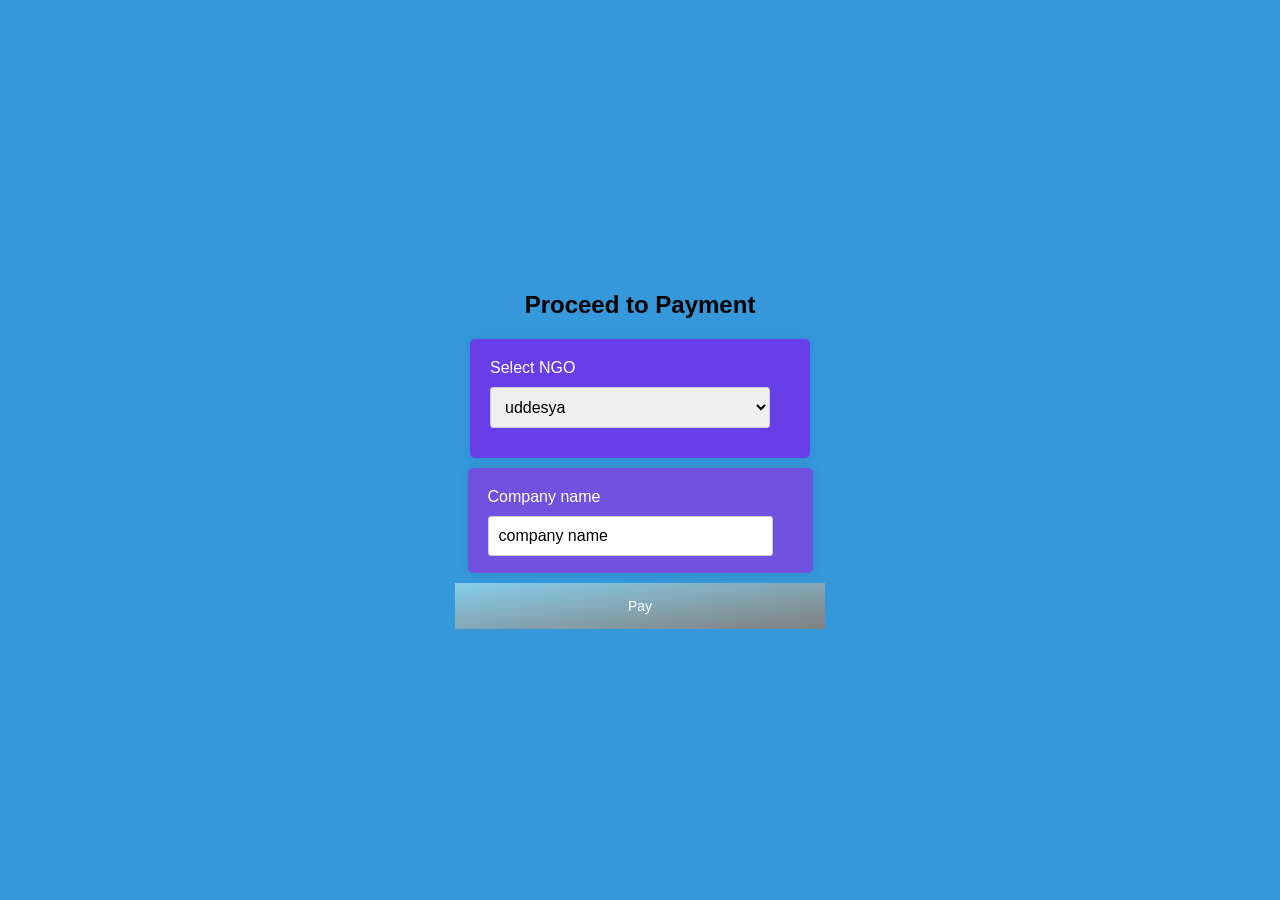
<file: Payment.html>
<!DOCTYPE html>
<html lang="en">
<head>
    <meta charset="UTF-8">
    <meta name="viewport" content="width=device-width, initial-scale=1.0">
    <link rel="stylesheet" href="select.css">
    <title>Select Box</title>
</head>
<body>
    <div class="container">
        <h2>Proceed to Payment</h2>
        <div class="select-box">
            <label for="select-option">Select NGO</label>
            <select id="select-option" name="select NGO">
                <option value="option1">uddesya</option>
                <option value="option2">PM care</option>
                <option value="option3">Rahat</option>
            </select>
        </div>
        <div class="box">
            <form class="name-box">
                <label for="Web name">Company name</label>
                <input type="text" id="company-name" placeholder="lauda" value="Company Name" required>
            </form>
        </div>
        <button>Pay</button>
    </div>

    <script>
        document.getElementById('company-name').value = 'company name';
    </script>
</body>
</html>
</file>
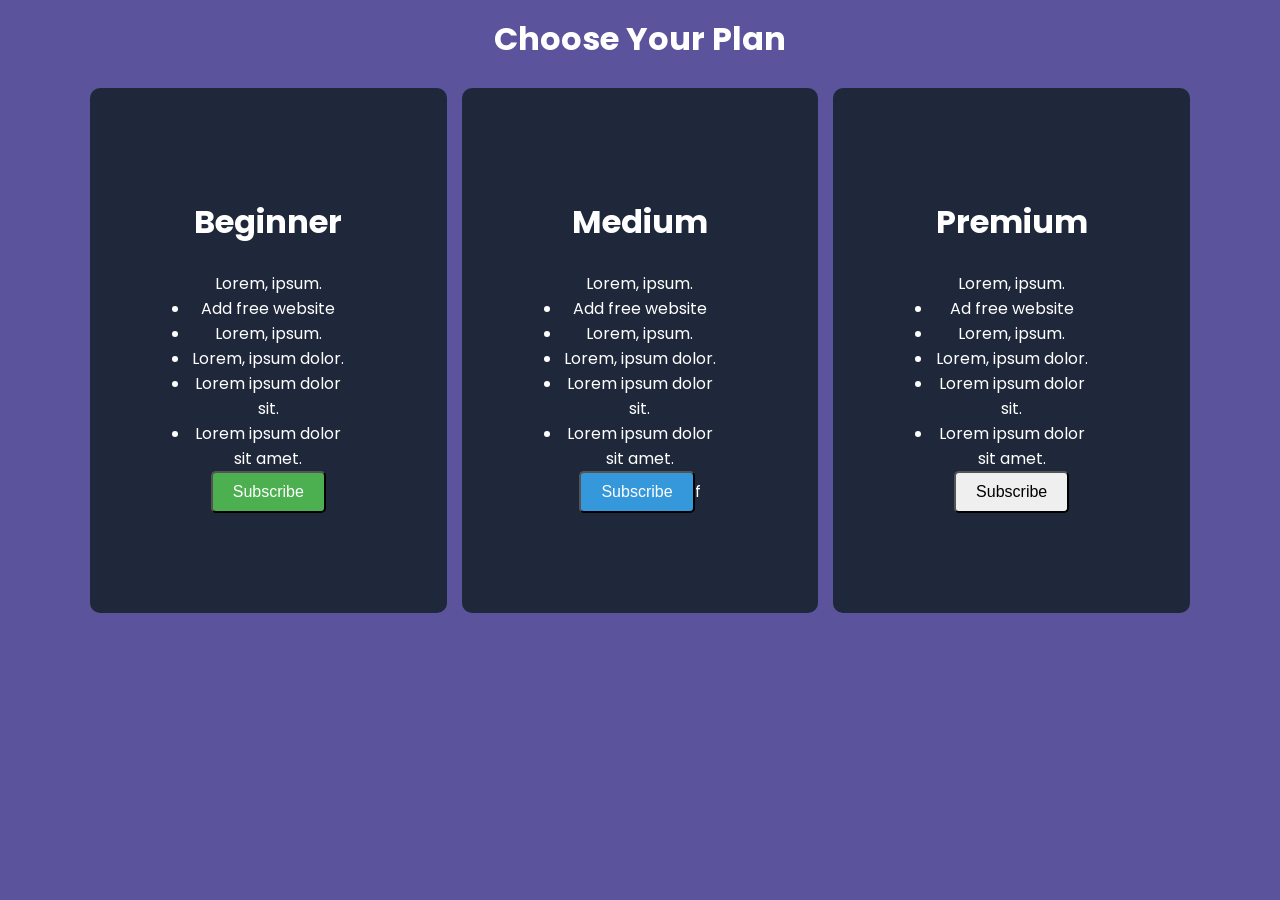
<file: premium.html>
<!DOCTYPE html>
<html lang="en">
<head>
    <link rel="stylesheet" href="premium.css">
    <title>Premium</title>
</head>
<body>

<div class="container">
    <h2>Choose Your Plan</h2>
    <div class="price-row">
        <div class="price-col">
            <h2>Beginner</h2>
            <p>Lorem, ipsum.</p>
            <ul>
                <li>Add free website</li>
                <li>Lorem, ipsum.</li>
                <li>Lorem, ipsum dolor.</li>
                <li>Lorem ipsum dolor sit.</li>
                <li>Lorem ipsum dolor sit amet.</li>
            </ul>
            <a href="Payment.html"><button class="button button-primary">Subscribe</button></a>
        </div>
        <div class="price-col">
            <h2>Medium</h2>
            <p>Lorem, ipsum.</p>
            <ul>
                <li>Add free website</li>
                <li>Lorem, ipsum.</li>
                <li>Lorem, ipsum dolor.</li>
                <li>Lorem ipsum dolor sit.</li>
                <li>Lorem ipsum dolor sit amet.</li>
            </ul>
            <a href="Payment.html"><button class="button button-secondary">Subscribe</button></a>f
        </div>
        <div class="price-col">
            <h2>Premium</h2>
            <p>Lorem, ipsum.</p>
            <ul>
                <li>Ad free website</li>
                <li>Lorem, ipsum.</li>
                <li>Lorem, ipsum dolor.</li>
                <li>Lorem ipsum dolor sit.</li>
                <li>Lorem ipsum dolor sit amet.</li>
            </ul>
            <a href="Payment.html"><button class="button">Subscribe</button></a>
        </div>
    </div>
</div>

</body>
</html>
</file>
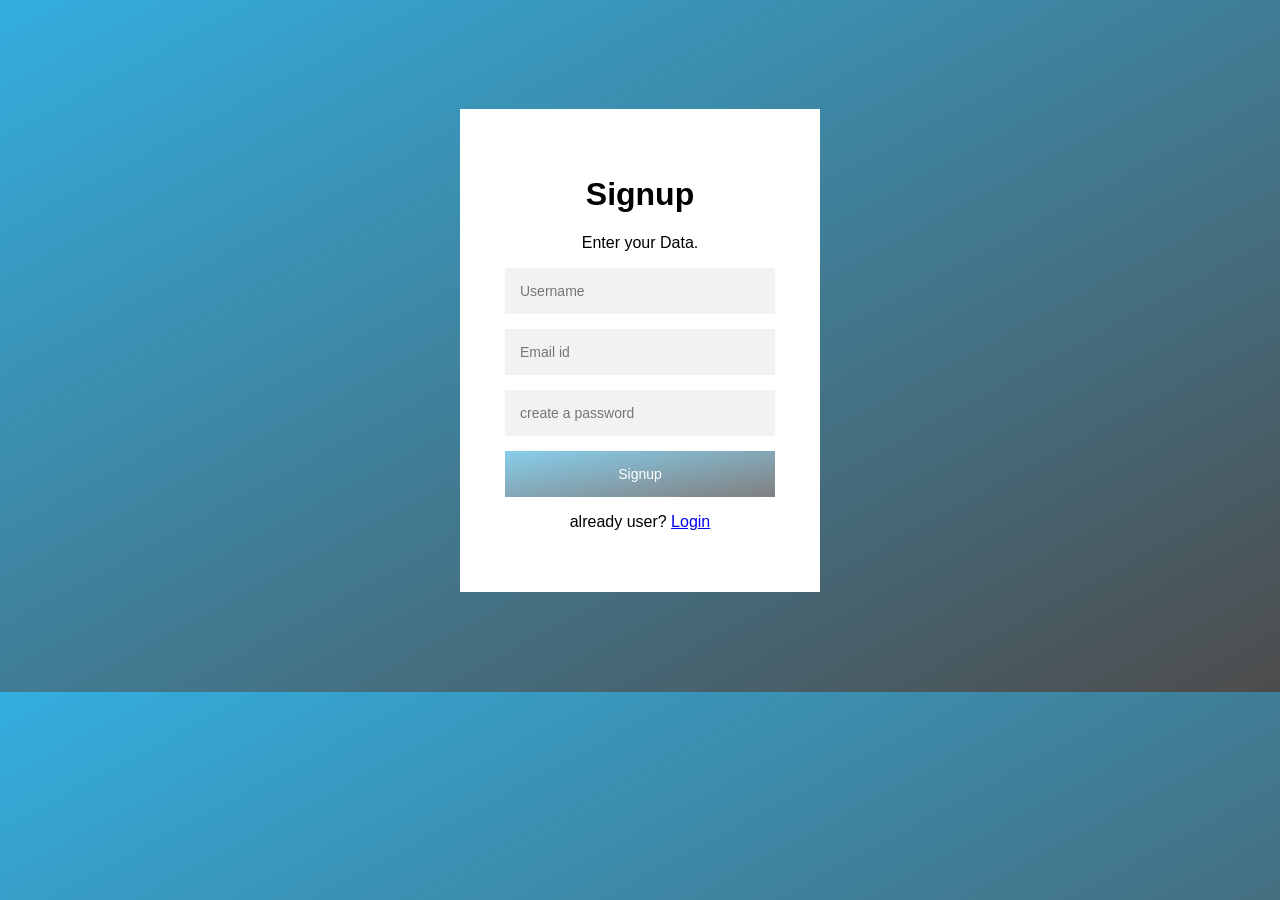
<file: signup.html>
<!DOCTYPE html>
<html>
<head>
<link rel="stylesheet" href="signup.css">
<title>Signup page </title>
</head>
<body>
  <body>
    <div class="login-page">
      <div class="box">
        <div class="login">
          <div class="login-header">
            <h1>Signup</h1>
            <p>Enter your Data.</p>
          </div>
        </div>
        <form class="login-form">
          <input type="Name" placeholder="Username" required>
          <input type="email" placeholder="Email id" required>
          <input type="password" placeholder="create a password" required>
          <!--<input type="confirm password" placeholder="confirm password" required>-->
          <button>Signup</button>
          <p class="message">already user? <a href="#">Login</a></p>
        </form>
      </div>
    </div>
</body>
</body>
</html>
</file>
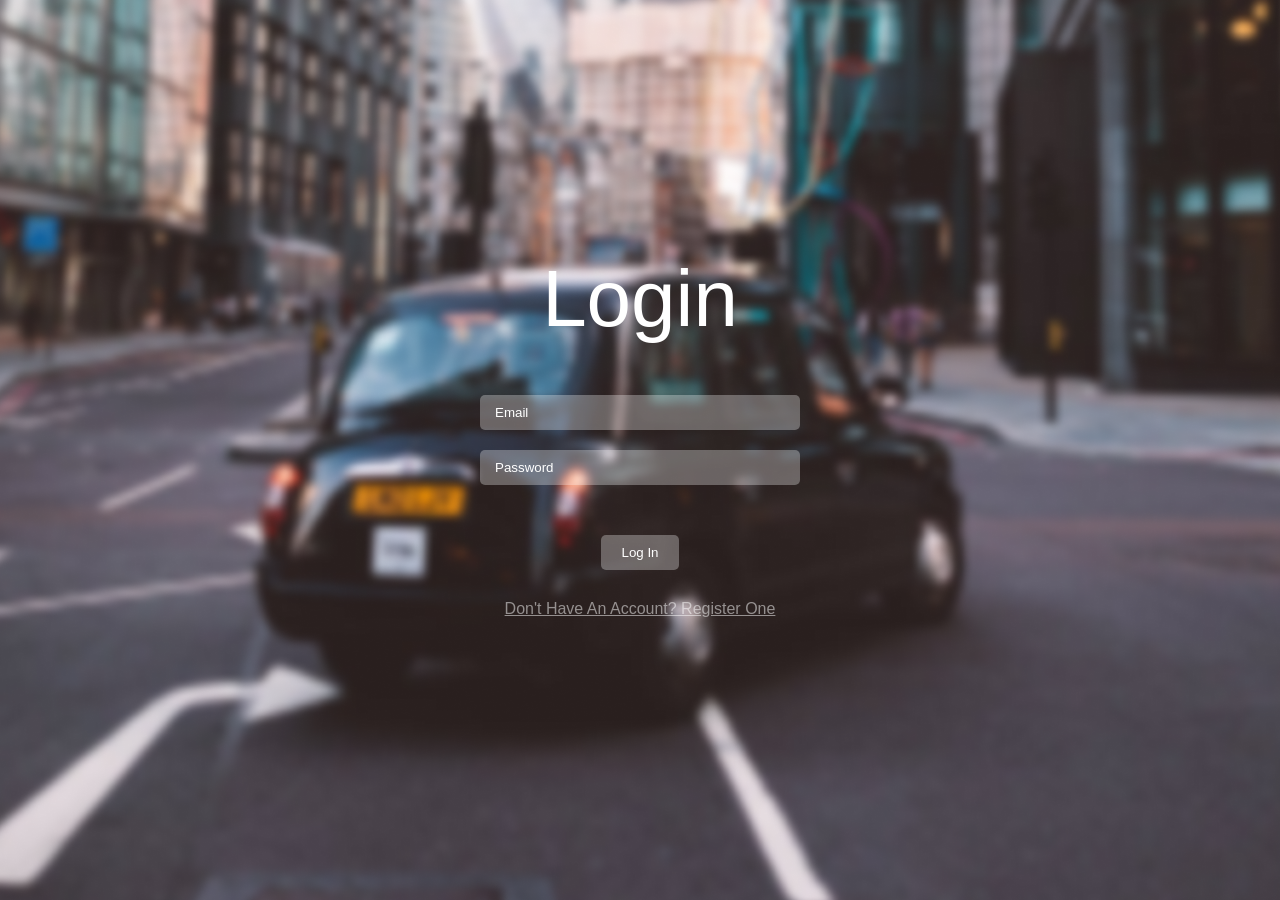
<file: Login/public/login.html>
<!DOCTYPE html>
<html lang="en">
<head>
    <meta charset="UTF-8">
    <meta name="viewport" content="width=device-width, initial-scale=1.0">
    <title>Login Page</title>

    <link rel="stylesheet" href="css/form.css">

</head>
<body>

    <div class="alert-box">
        <p class="alert"></p>
    </div>

    <div class="form">
        <h1 class="heading">login</h1>
        <input type="email" placeholder="email" autocomplete="off" class="email" required>
        <input type="password" placeholder="password" autocomplete="off" class="password" required>
        <button class="submit-btn">log in</button>
        <a href="/register" class="link">don't have an account? Register one</a>
    </div>

    <script src="js/form.js"></script>
    
</body>
</html>
</file>
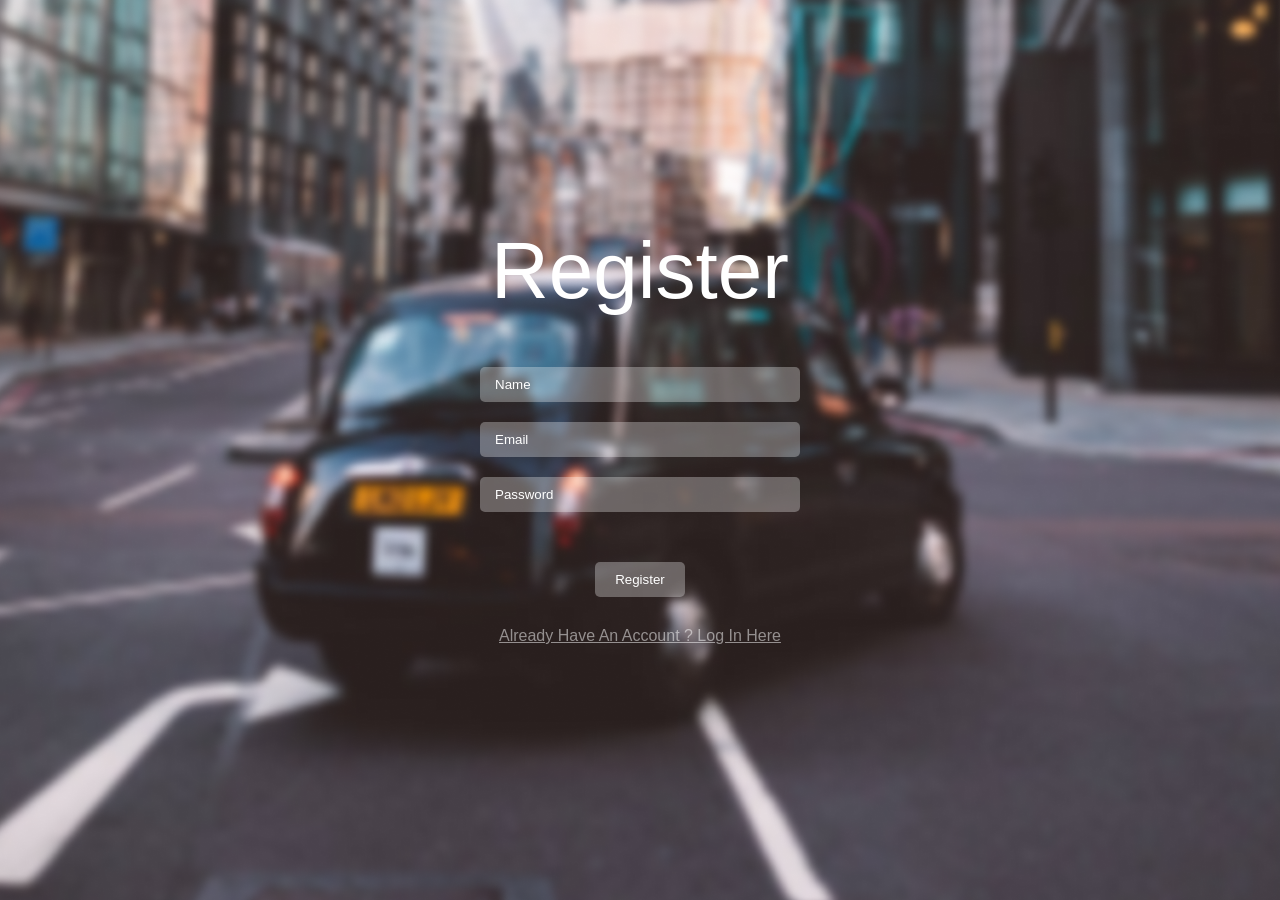
<file: Login/public/register.html>
<!DOCTYPE html>
<html lang="en">
<head>
    <meta charset="UTF-8">
    <meta name="viewport" content="width=device-width, initial-scale=1.0">
    <title>Register Page</title>

    <link rel="stylesheet" href="css/form.css">

</head>
<body>

    <div class="alert-box">
        <p class="alert"></p>
    </div>

    <div class="form">
        <h1 class="heading">Register</h1>
        <input type="text" placeholder="name" autocomplete="off" class="name" required>
        <input type="email" placeholder="email" autocomplete="off" class="email" required>
        <input type="password" placeholder="password" autocomplete="off" class="password" required>
        <button class="submit-btn">register</button>
        <a href="/login" class="link">already have an account ? log in here</a>
    </div>

    <script src="js/form.js"></script>
    
</body>
</html>
</file>
<file: select.css>
body {
    font-family: 'Arial', sans-serif;
    background-color: #3498db; /* Change to your preferred background color */
    margin: 0;
    display: flex;
    justify-content: center;
    align-items: center;
    height: 100vh;
}

.container {
    background-color: transparent; /* Set the background color of the container */
    display: flex;
    flex-direction: column;
    align-items: center;
}

.select-box {
    width: 300px;
    background-color: #673ee7; /* Change to your preferred background color */
    padding: 20px;
    border-radius: 5px;
    box-shadow: 0 0 10px rgba(0, 0, 0, 0.1);
    margin: 0 15px;
}

label {
    display: block;
    margin-bottom: 10px;
    color: #fff; /* Set the label text color */
}

select, input {
    width: calc(100% - 20px);
    padding: 10px;
    font-size: 16px;
    border: 1px solid #ccc;
    border-radius: 3px;
    margin-bottom: 10px;
    box-sizing: border-box;
}

.box {
    height: 65px;
    width: 305px;
    background-color: #7052df; /* Change to your preferred background color */
    padding: 20px;
    border-radius: 5px;
    box-shadow: 0 0 10px rgba(0, 0, 0, 0.1);
    margin: 10px;
}

.container button {
    font-family: 'loto', sans-serif;
    background-color: #424444;
    background-image: linear-gradient(to top left, gray, skyblue);
    width: 100%;
    border: 0;
    padding: 15px;
    color: #FFFFFF;
    font-size: 14px;
}
</file>
<file: premium.css>
@import url('https://fonts.googleapis.com/css2?family=Lato:wght@700&family=Poppins:ital,wght@1,500&display=swap');

* {
    margin: 0;
    padding: 0;
    box-sizing: border-box;
}

body {
    font-family: 'Lato', sans-serif;
    font-family: 'Poppins', sans-serif;
    margin: 0;
    padding: 0;
    background: #5c539d; 
}

.container {
    min-height: 50vh; 
    width: 100vw;
    text-align: center;
    display: flex;
    flex-direction: column;
    align-items: center;
    justify-content: center;
    margin-top: 5px; 
}

.container h2 {
    color: #fff;
    font-size: 32px;
    padding: 10px 0;
    margin-bottom: 15px; 
}

.price-row {
    width: 90%;
    max-width: 1100px;
    margin: auto;
    display: grid;
    grid-template-columns: repeat(auto-fit, minmax(250px, 1fr));
    grid-gap: 15px; 
}

.price-col {
    background: #1f283b;
    padding: 100px; 
    border-radius: 10px;
    color: #fff;
    text-align: center;
}
.button {
    display: inline-block;
    padding: 10px 20px;
    font-size: 16px;
    text-align: center;
    text-decoration: none;
    cursor: pointer;
    border-radius: 5px;
    transition: background-color 0.3s ease;
}

.button-primary {
    background-color: #4CAF50;
    color: white;
}

.button-secondary {
    background-color: #3498db;
    color: white;
}

.button:hover {
    background-color: #555;
}
</file>
<file: signup.css>
<style>
@import url('https://fonts.googleapis.com/css2?family=Lato:wght@700&display=swap');
</style
header .header{
  background-color:rgb(53, 51, 51)
  height: 45px;
}
.login-page {
  width: 360px;
  padding: 8% 0 0;
  margin: auto;
}
.login-page .form .login{
  margin-top: 31px;
margin-bottom: 100px;
}
.box {
  position: relative;
  z-index: 1;
  background: #FFFFFF;
  max-width: 360px;
  margin: 0 auto 100px;
  padding: 45px;
  text-align: center;
  box-shadow: rgb(9, 9, 9);
}
.box input {
  font-family: 'loto', sans-serif;
  outline: 0;
  background: #f2f2f2;
  width: 100%;
  border: 0;
  margin: 0 0 15px;
  padding: 15px;
  box-sizing: border-box;
  font-size: 14px;
}
.box button {
  font-family: 'loto', sans-serif;
  background-color: #424444;
  background-image: linear-gradient(to top left, gray,skyblue);
  width: 100%;
  border: 0;
  padding: 15px;
  color: #FFFFFF;
  font-size: 14px;
}
.box.message {
  margin: 15px 0 0;
  color: #b3b3b3;
  font-size: 12px;
}
.box.message a {
  color: 
  text-decoration: gray;
}

body {
  background-color: rgb(60, 58, 58);
  background:  linear-gradient(to top left,rgb(77, 76, 76),rgb(51, 174, 223));
  font-family: 'Lato', sans-serif;
}
</file>
<file: Login/public/css/form.css>
*{
    margin: 0;
    padding: 0;
    box-sizing: border-box;
}

*:focus{
    outline: none;
}

body{
    position: relative;
    width: 100%;
    min-height: 100vh;
    height: auto;
    display: flex;
    justify-content: center;
    align-items: center;
    background: url('../img/bg.png');
    background-size: cover;
    background-position: center;
    font-family: 'roboto', sans-serif;
}

.form{
    width: 400px;
    height: auto;
    color: #fff;
    font-family: 'roboto', sans-serif;
}

.heading{
    opacity: 0;
    text-transform: capitalize;
    text-align: center;
    font-size: 80px;
    font-weight: 300;
    margin-bottom: 50px;
}

input,
.submit-btn{
    opacity: 0;
    width: 80%;
    height: 35px;
    display: block;
    margin: 20px auto;
    border-radius: 5px;
    background: rgba(255, 255, 255, 0.3);
    border: none;
    color: #fff;
    padding: 15px;
    transition: .5s;
    text-transform: capitalize;
}

input::placeholder{
    color: #fff;
}

input:focus,
.submit-btn:hover{
    background: #fff;
    color: #000;
}

input:focus::placeholder{
    color: #000;
}

.submit-btn{
    width: auto;
    padding: 0 20px;
    cursor: pointer;
    margin: 50px auto 0;
    opacity: 0;
}

.link{
    opacity: 0;
    text-align: center;
    text-transform: capitalize;
    color: rgba(255, 255, 255, 0.5);
    display: block;
    margin: 30px auto;
}

.link:hover{
    color: #fff;
}

.alert-box{
    position: absolute;
    top: -100%;
    left: 50%;
    transform: translateX(-50%);
    min-width: 150px;
    max-width: 90%;
    width: auto;
    height: auto;
    padding: 10px;
    text-transform: capitalize;
    background: rgb(255, 119, 119);
    border-top: 10px solid rgb(255, 37, 37);
    border-bottom-left-radius: 10px;
    border-bottom-right-radius: 10px;
    color: #fff;
    font-family: 'roboto', sans-serif;
    text-align: center;
    transition: 1s;
}
</file>
